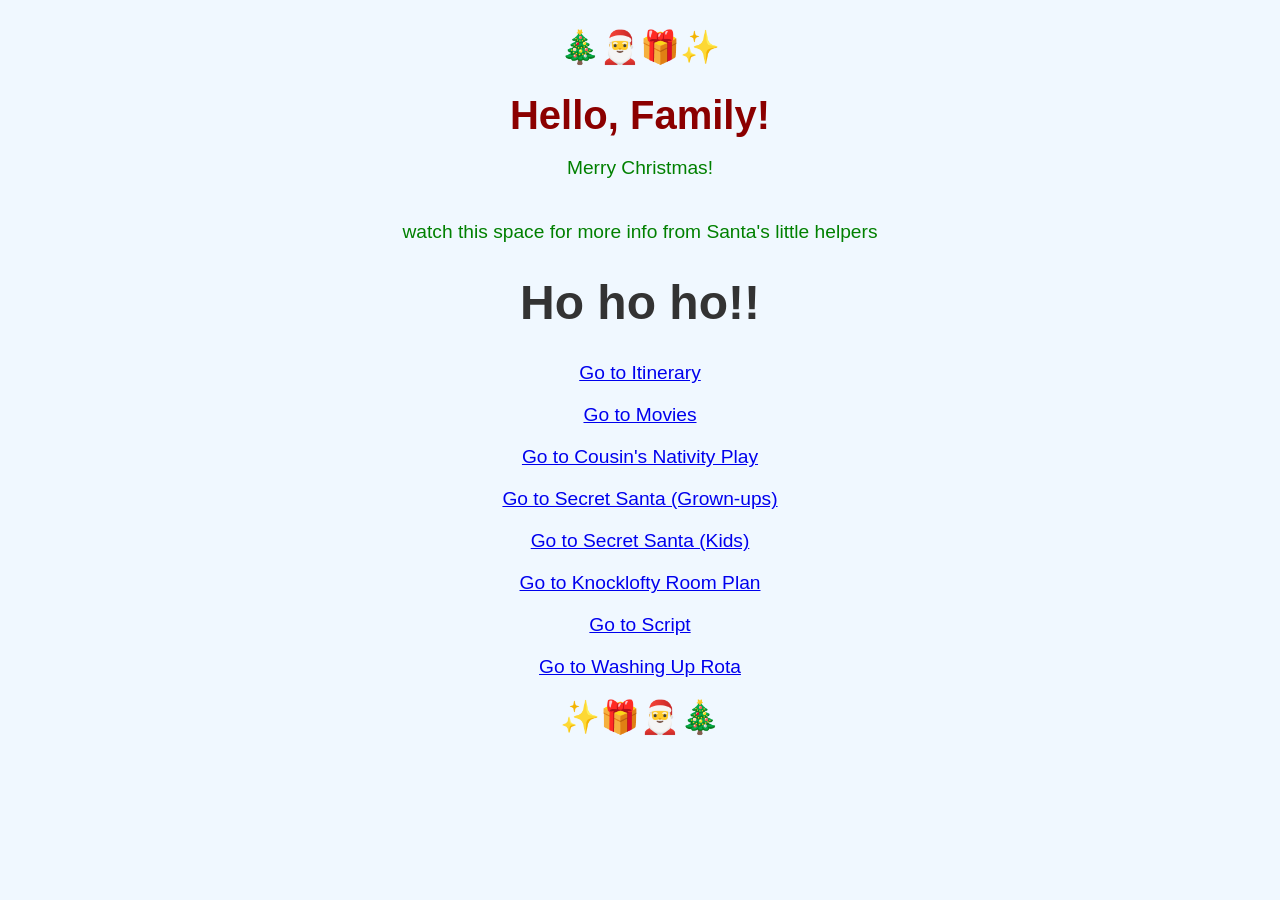
<file: index.html>
<!DOCTYPE html>
<html lang="en">
<head>
    <meta charset="UTF-8">
    <meta http-equiv="X-UA-Compatible" content="IE=edge">
    <meta name="viewport" content="width=device-width, initial-scale=1.0">
    <title>Merry Christmas!</title>
    <link rel="stylesheet" href="styles.css">
</head>
<body>
    <h1>Hello, Family!</h1>
    <p>Merry Christmas!</p>
    <p><br>watch this space for more info from Santa's little helpers</p>
    <h1>Ho ho ho!!</h1>
    <p><a href="itinerary.html">Go to Itinerary</a></p>
    <p><a href="Movies.html">Go to Movies</a></p>
    <p><a href="Cousins_Nativity_Play.html">Go to Cousin's Nativity Play</a></p>
    <p><a href="secret.html">Go to Secret Santa (Grown-ups)</a></p>
    <p><a href="secret-kids.html">Go to Secret Santa (Kids)</a></p>
    <p><a href="knocklofty.html">Go to Knocklofty Room Plan</a></p>
    <p><a href="script.html">Go to Script</a></p>
    <p><a href="washingup.html">Go to Washing Up Rota</a></p>
</body>
</html>
</file>
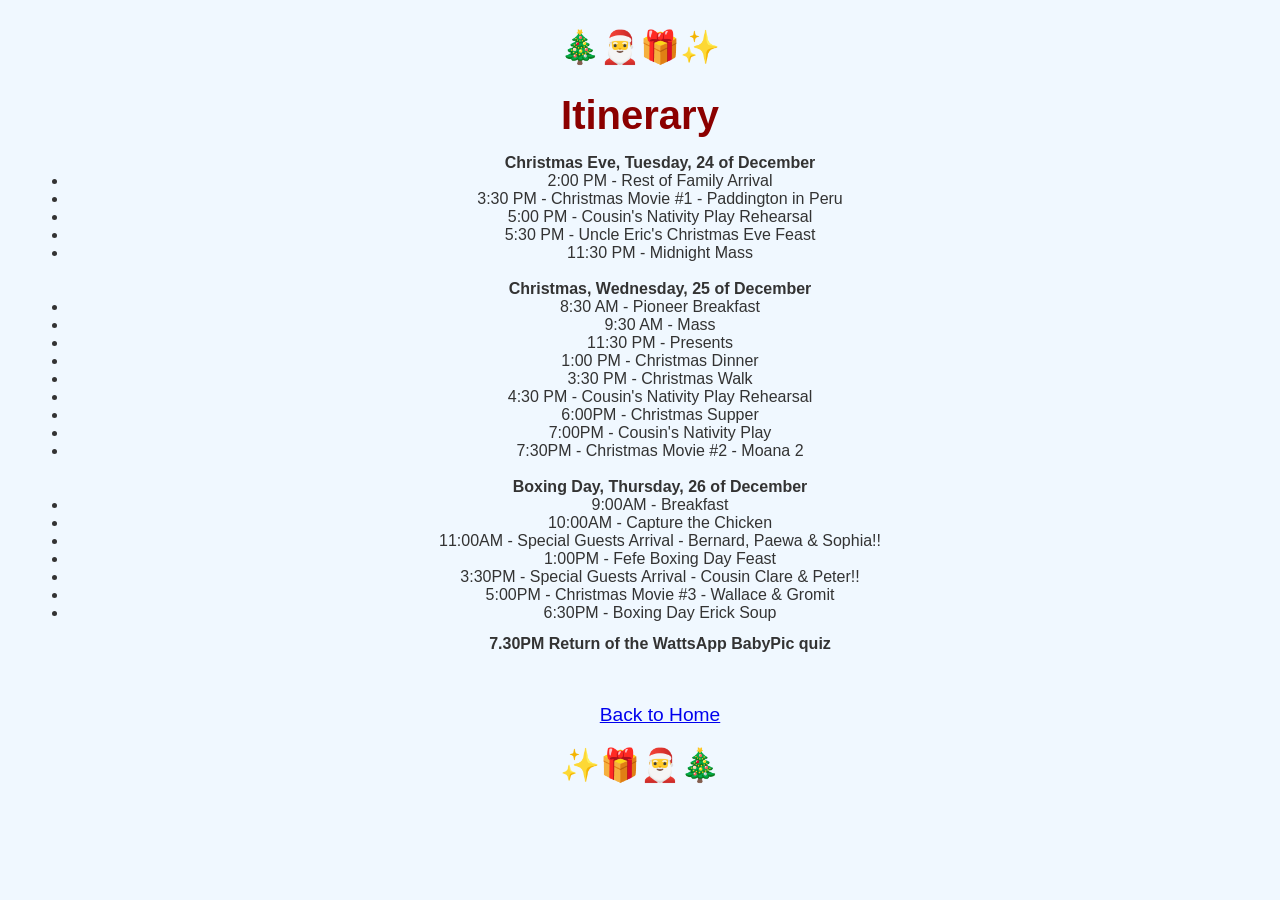
<file: itinerary.html>
<!DOCTYPE html>
<!DOCTYPE html>
<html lang="en">
<head>
    <meta charset="UTF-8">
    <meta http-equiv="X-UA-Compatible" content="IE=edge">
    <meta name="viewport" content="width=device-width, initial-scale=1.0">
    <title>Itinerary</title>
    <link rel="stylesheet" href="styles.css">
</head>

<body>
    <h1>Itinerary</h1>
    <ul>
        <strong> Christmas Eve, Tuesday, 24 of December</strong>
        <li>2:00 PM - Rest of Family Arrival </li>
        <li>3:30 PM - Christmas Movie #1 - Paddington in Peru </li>
        <li>5:00 PM - Cousin's Nativity Play Rehearsal </li>  
        <li>5:30 PM - Uncle Eric's Christmas Eve Feast </li> 
        <li>11:30 PM - Midnight Mass </li>  
    <br>
        <strong>Christmas, Wednesday, 25 of December</strong>
        <li>8:30 AM - Pioneer Breakfast </li>
         <li>9:30 AM - Mass </li>
         <li>11:30 PM - Presents </li>
         <li>1:00 PM - Christmas Dinner </li>
          <li>3:30 PM - Christmas Walk </li>
         <li>4:30 PM - Cousin's Nativity Play Rehearsal </li>
         <li> 6:00PM - Christmas Supper </li>
        <li> 7:00PM - Cousin's Nativity Play </li>
        <li> 7:30PM - Christmas Movie #2 - Moana 2</li>
        <br>
        <strong>Boxing Day, Thursday, 26 of December</strong>
        <li> 9:00AM - Breakfast</li>
        <li> 10:00AM - Capture the Chicken</li>
        <li> 11:00AM - Special Guests Arrival - Bernard, Paewa & Sophia!!</li>
        <li> 1:00PM - Fefe Boxing Day Feast</li>
        <li> 3:30PM - Special Guests Arrival - Cousin Clare & Peter!!</li>
        <li> 5:00PM - Christmas Movie #3 - Wallace & Gromit</li>
        <li> 6:30PM - Boxing Day Erick Soup</li>
        <h2> 7.30PM Return of the WattsApp BabyPic quiz</h2>
        <br>
        
        
    
    
    <p><a href="index.html">Back to Home</a></p>
</body>

</html>
</file>
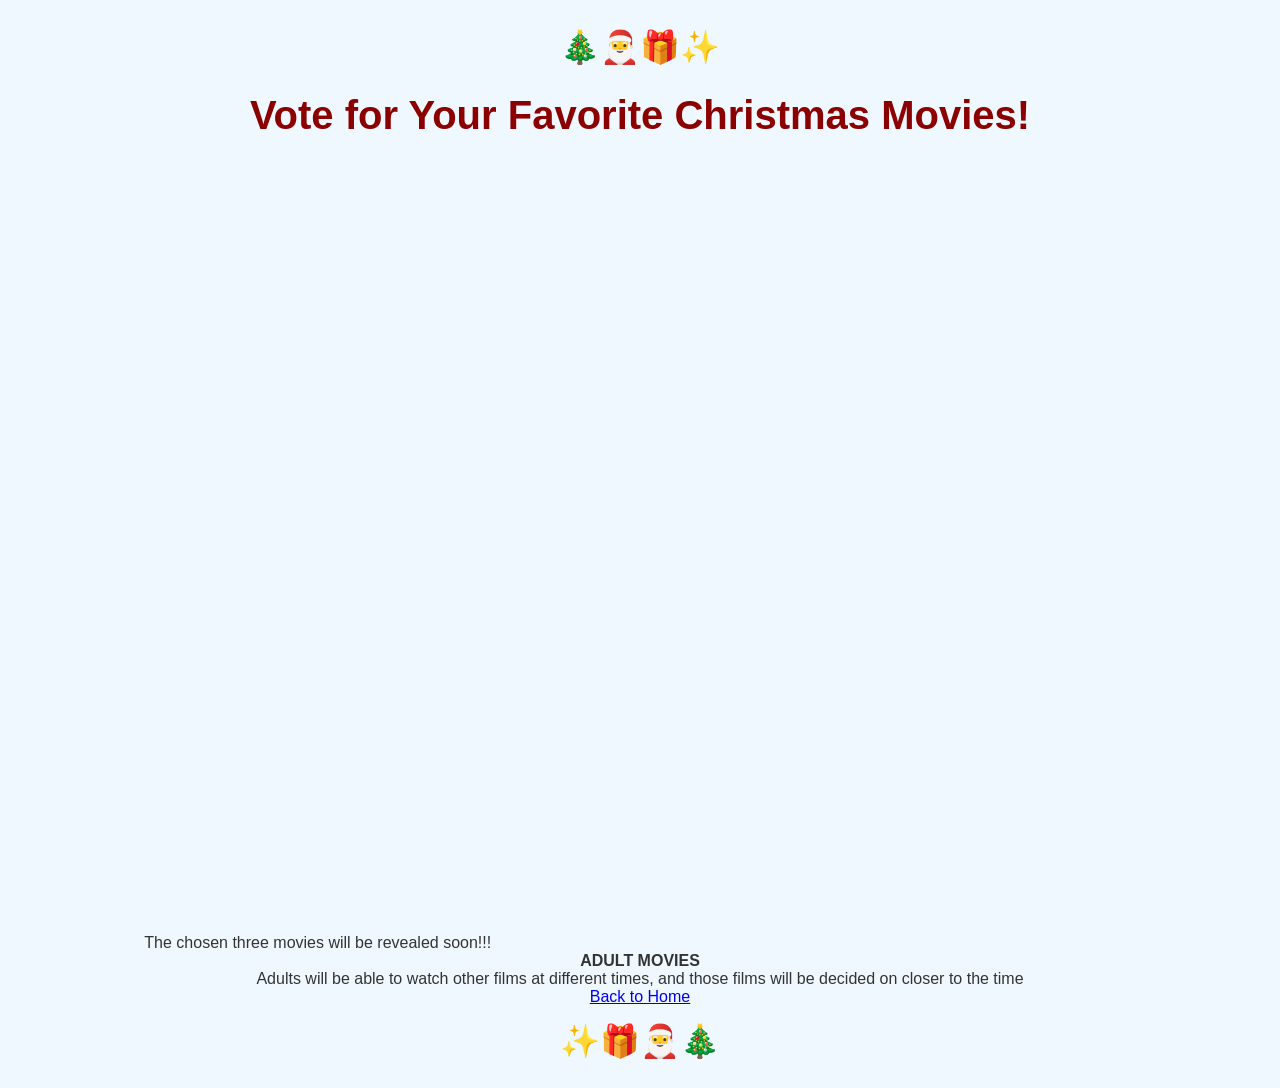
<file: Movies.html>
<title>Movies!!</title>
<link rel="stylesheet" href="styles.css">
<!DOCTYPE html>
<html lang="en">

<head>
    <meta charset="UTF-8">
    <meta name="viewport" content="width=device-width, initial-scale=1.0">
    <title>Favorite Christmas Movies</title>
</head>

<body>
    <form id="movieForm">
        <!DOCTYPE html>
        <html lang="en">

        <head>
            <meta charset="UTF-8">
            <meta name="viewport" content="width=device-width, initial-scale=1.0">
            <title>Christmas Movie Poll</title>
        </head>

        <body>
            <h1>Vote for Your Favorite Christmas Movies!</h1>
            The chosen three movies will be revealed soon!!!

            <!-- Embed Google Form using iframe -->
            <iframe <iframe
                src=https://docs.google.com/forms/d/e/1FAIpQLSeU9WNY20vGIbYF6wXo5lstISHMnAFobbiDJnFjkSpQZCdZ2Q/viewform?embedded=true
                width="640" height="800" frameborder="0" marginheight="0" marginwidth="0">Loading…</iframe>
        </body>

        </html>

        <br>
        <strong>ADULT MOVIES</strong>
        <br>
        Adults will be able to watch other films at different times, and those films will be decided on closer to the
        time
        <div style="text-align: center;">
            <a href=index.html>Back to Home</a>
        </div>
</file>
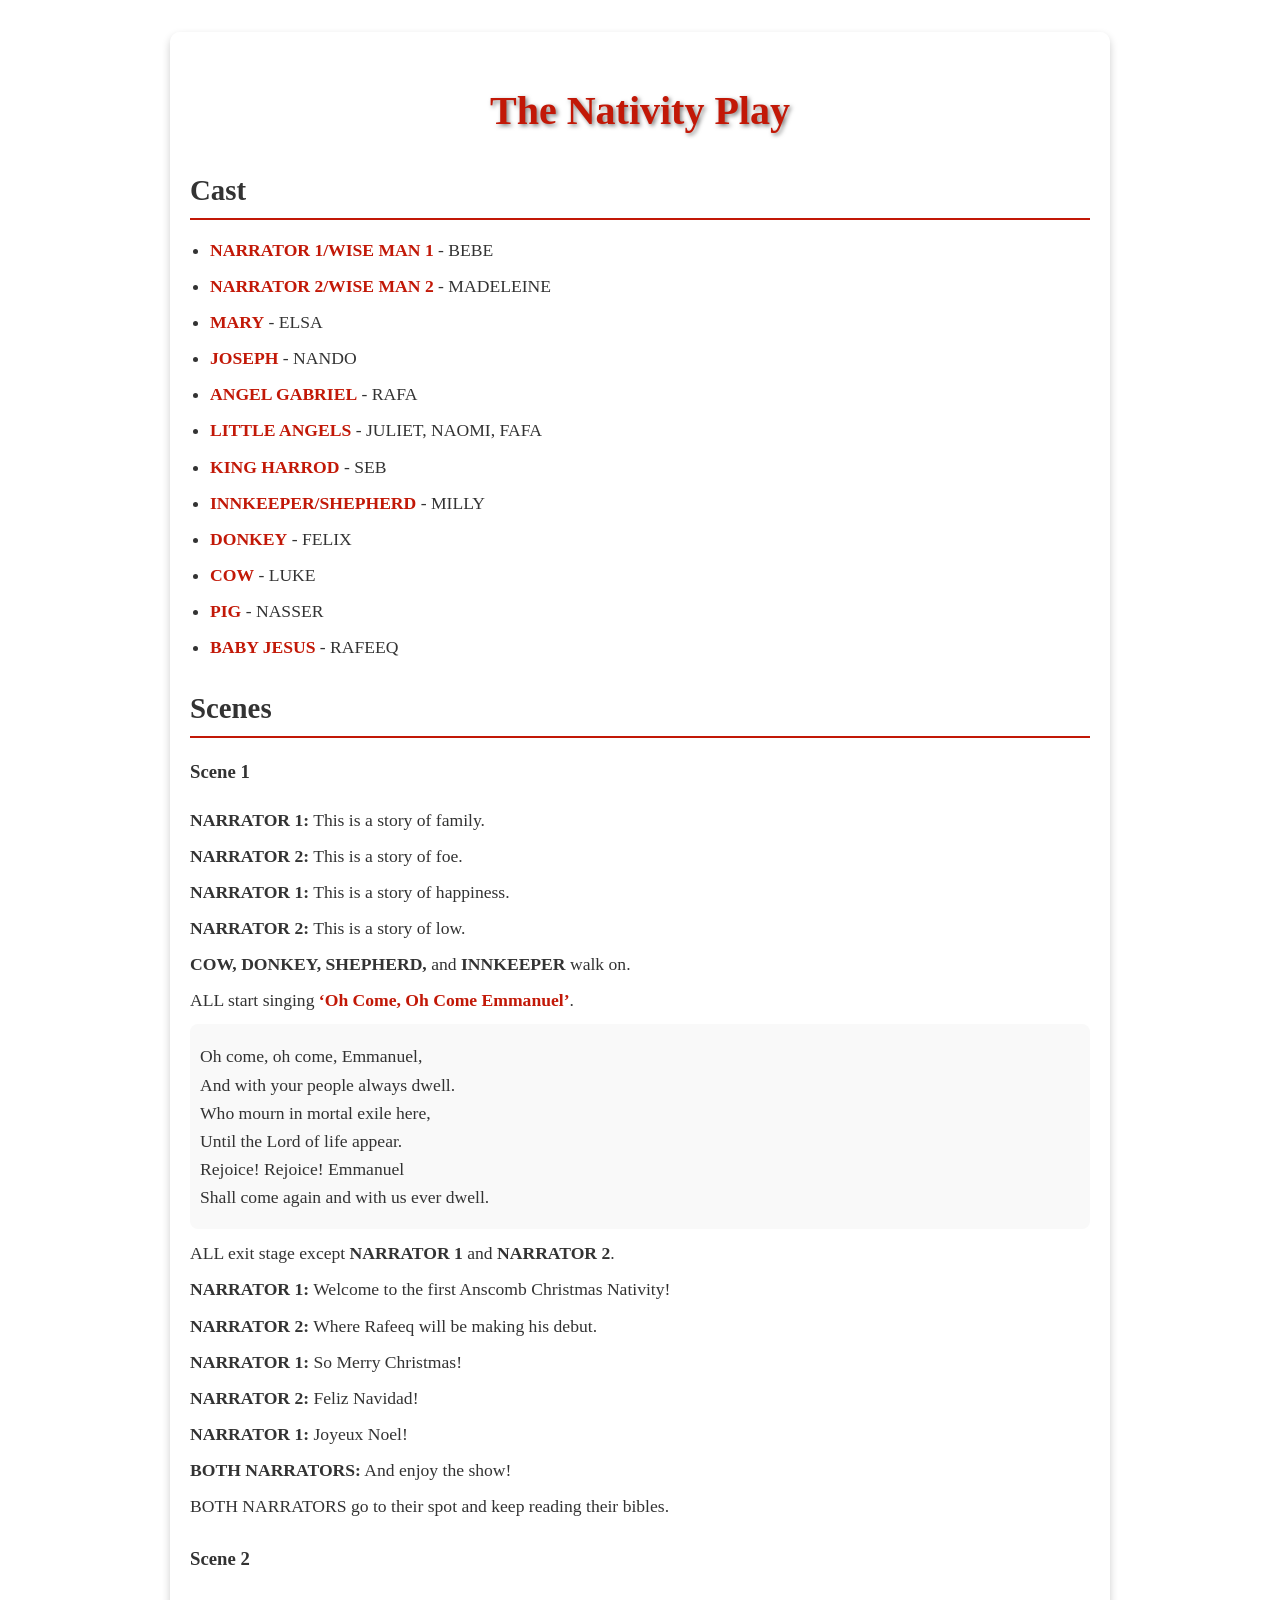
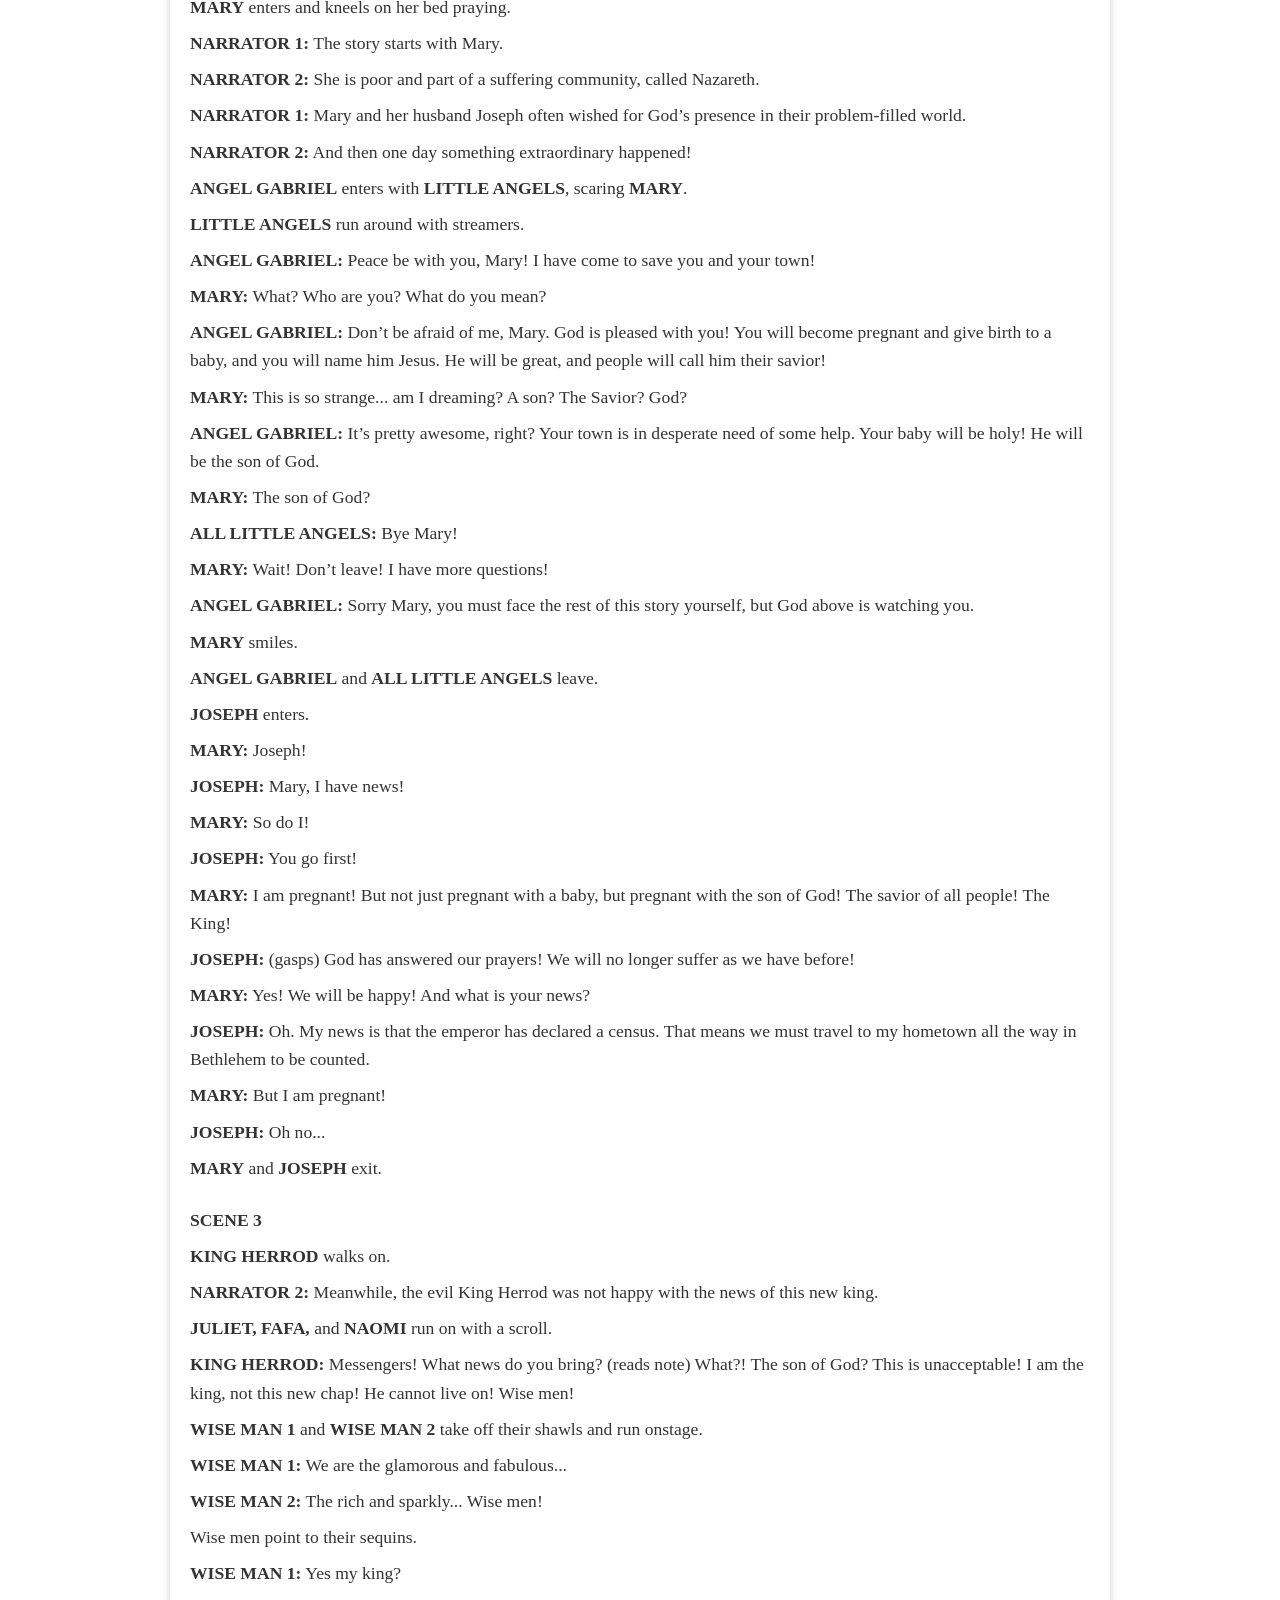
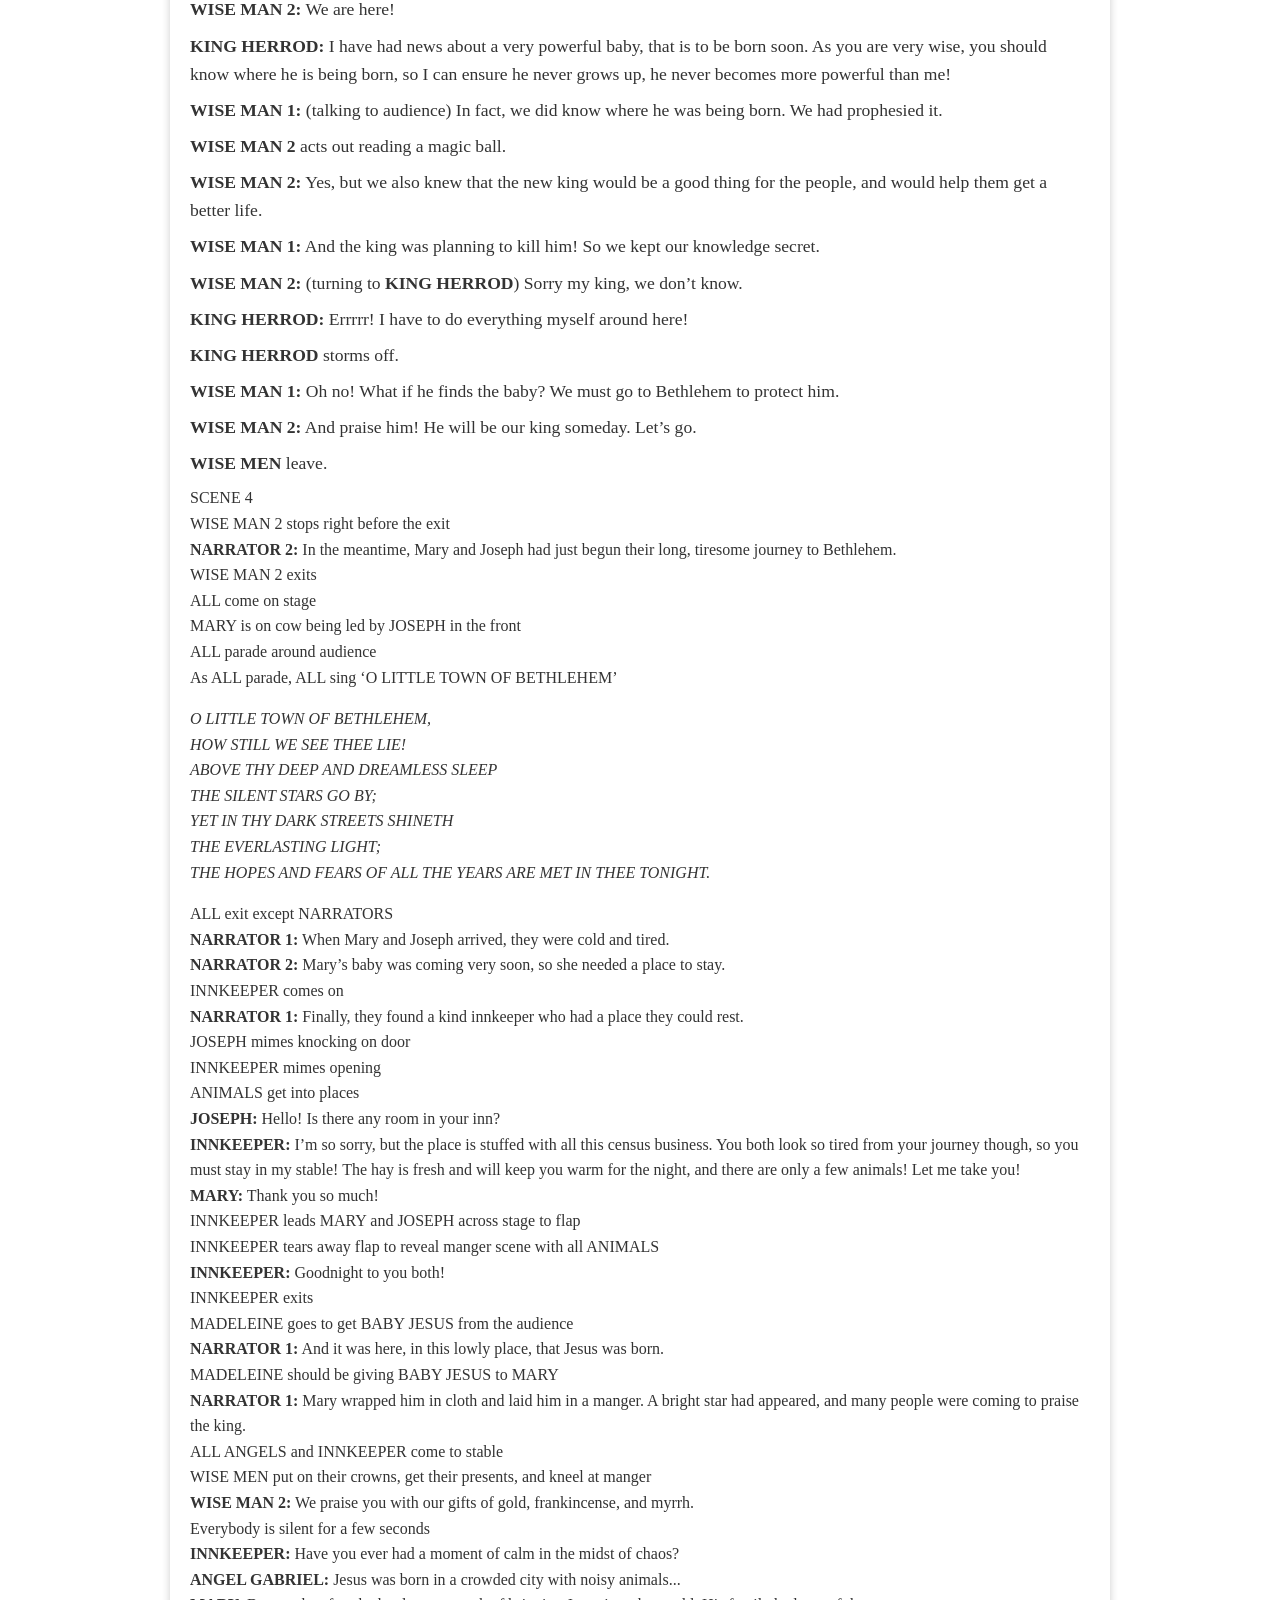
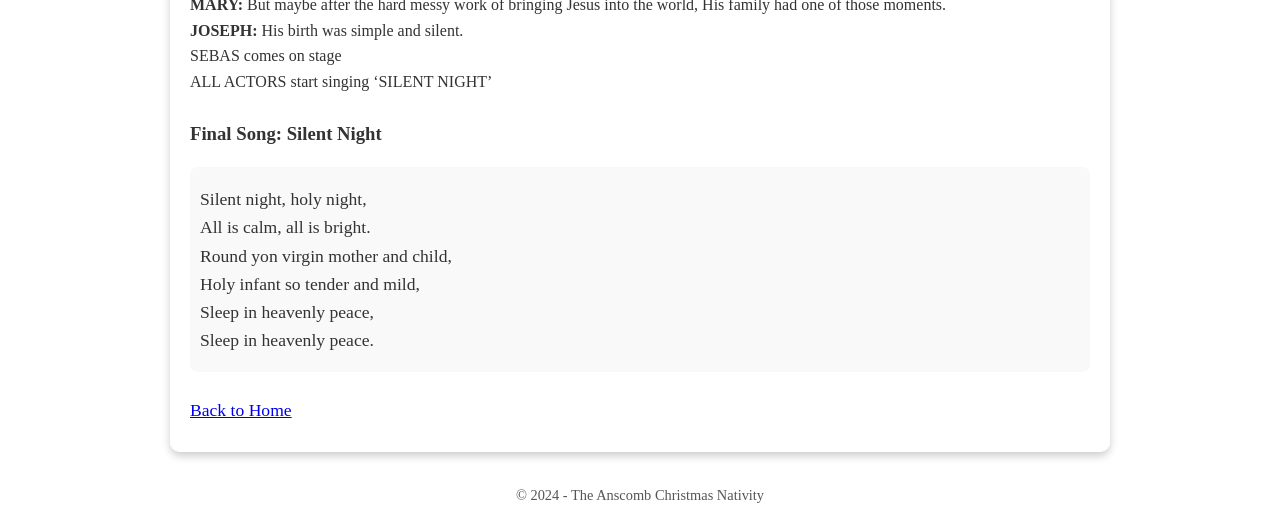
<file: script.html>
<!DOCTYPE html>
<html lang="en">
<head>
  <meta charset="UTF-8">
  <meta name="viewport" content="width=device-width, initial-scale=1.0">
  <title>The Nativity Play</title>
  <style>
    /* General Styles */
    body {
      font-family: 'Georgia', serif;
      margin: 0;
      padding: 0;
      background: url('https://images.unsplash.com/photo-1576765607926-c8f46e1d5378?crop=entropy&cs=tinysrgb&fit=max&fm=jpg&q=80&w=1200') no-repeat center center fixed;
      background-size: cover;
      color: #333;
      line-height: 1.6;
    }

    .container {
      max-width: 900px;
      margin: 2rem auto;
      background: rgba(255, 255, 255, 0.9);
      padding: 20px;
      border-radius: 10px;
      box-shadow: 0 4px 8px rgba(0, 0, 0, 0.2);
    }

    h1 {
      text-align: center;
      font-size: 2.5rem;
      margin-bottom: 1rem;
      color: #c21807;
      text-shadow: 2px 2px 4px rgba(0, 0, 0, 0.5);
    }

    h2 {
      font-size: 1.8rem;
      margin-bottom: 0.5rem;
      color: #333;
      border-bottom: 2px solid #c21807;
      padding-bottom: 0.3rem;
    }

    .section {
      margin: 1.5rem 0;
    }

    p, li {
      font-size: 1.1rem;
      margin: 0.5rem 0;
    }

    ul {
      list-style-type: disc;
      padding-left: 20px;
    }

    .song {
      font-style: italic;
      margin: 1rem 0;
    }

    .song-lyrics {
      background: #f9f9f9;
      padding: 10px;
      border-radius: 8px;
      margin: 10px 0;
    }

    .highlight {
      font-weight: bold;
      color: #c21807;
    }

    footer {
      text-align: center;
      margin-top: 2rem;
      font-size: 0.9rem;
      color: #555;
    }
  </style>
</head>
<body>
  <div class="container">
    <h1>The Nativity Play</h1>

    <!-- Cast Section -->
    <div class="section">
      <h2>Cast</h2>
      <ul>
        <li><span class="highlight">NARRATOR 1/WISE MAN 1</span> - BEBE</li>
        <li><span class="highlight">NARRATOR 2/WISE MAN 2</span> - MADELEINE</li>
        <li><span class="highlight">MARY</span> - ELSA</li>
        <li><span class="highlight">JOSEPH</span> - NANDO</li>
        <li><span class="highlight">ANGEL GABRIEL</span> - RAFA</li>
        <li><span class="highlight">LITTLE ANGELS</span> - JULIET, NAOMI, FAFA</li>
        <li><span class="highlight">KING HARROD</span> - SEB</li>
        <li><span class="highlight">INNKEEPER/SHEPHERD</span> - MILLY</li>
        <li><span class="highlight">DONKEY</span> - FELIX</li>
        <li><span class="highlight">COW</span> - LUKE</li>
        <li><span class="highlight">PIG</span> - NASSER</li>
        <li><span class="highlight">BABY JESUS</span> - RAFEEQ</li>
      </ul>
    </div>

    <!-- Scenes Section -->
    <div class="section">
      <h2>Scenes</h2>

      <!-- Scene 1 -->
      <h3>Scene 1</h3>
      <p><strong>NARRATOR 1:</strong> This is a story of family.</p>
      <p><strong>NARRATOR 2:</strong> This is a story of foe.</p>
      <p><strong>NARRATOR 1:</strong> This is a story of happiness.</p>
      <p><strong>NARRATOR 2:</strong> This is a story of low.</p>
      <p><strong>COW, DONKEY, SHEPHERD,</strong> and <strong>INNKEEPER</strong> walk on.</p>
      <p>ALL start singing <span class="highlight">‘Oh Come, Oh Come Emmanuel’</span>.</p>

      <div class="song-lyrics">
        <p>Oh come, oh come, Emmanuel,<br>
        And with your people always dwell.<br>
        Who mourn in mortal exile here,<br>
        Until the Lord of life appear.<br>
        Rejoice! Rejoice! Emmanuel<br>
        Shall come again and with us ever dwell.</p>
      </div>
      <p>ALL exit stage except <strong>NARRATOR 1</strong> and <strong>NARRATOR 2</strong>.</p>
      <p><strong>NARRATOR 1:</strong> Welcome to the first Anscomb Christmas Nativity!</p>
      <p><strong>NARRATOR 2:</strong> Where Rafeeq will be making his debut.</p>
      <p><strong>NARRATOR 1:</strong> So Merry Christmas!</p>
        <p><strong>NARRATOR 2:</strong> Feliz Navidad!</p>
        <p><strong>NARRATOR 1:</strong> Joyeux Noel!</p>
        <p><strong>BOTH NARRATORS:</strong> And enjoy the show!</p>
        <p>BOTH NARRATORS go to their spot and keep reading their bibles.</p>
    </div>

    <!-- Scene 2 -->
    <div class="section">
      <h3>Scene 2</h3>
      <p><strong>MARY</strong> enters and kneels on her bed praying.</p>
 <p><strong>NARRATOR 1:</strong> The story starts with Mary.</p>
        <p><strong>NARRATOR 2:</strong> She is poor and part of a suffering community, called Nazareth.</p>
        <p><strong>NARRATOR 1:</strong> Mary and her husband Joseph often wished for God’s presence in their problem-filled world.</p>
        <p><strong>NARRATOR 2:</strong> And then one day something extraordinary happened!</p>
        <p><strong>ANGEL GABRIEL</strong> enters with <strong>LITTLE ANGELS</strong>, scaring <strong>MARY</strong>.</p>
        <p><strong>LITTLE ANGELS</strong> run around with streamers.</p>
        <p><strong>ANGEL GABRIEL:</strong> Peace be with you, Mary! I have come to save you and your town!</p>
        <p><strong>MARY:</strong> What? Who are you? What do you mean?</p>
        <p><strong>ANGEL GABRIEL:</strong> Don’t be afraid of me, Mary. God is pleased with you! You will become pregnant and give birth to a baby, and you will name him Jesus. He will be great, and people will call him their savior!</p>
        <p><strong>MARY:</strong> This is so strange... am I dreaming? A son? The Savior? God?</p>
        <p><strong>ANGEL GABRIEL:</strong> It’s pretty awesome, right? Your town is in desperate need of some help. Your baby will be holy! He will be the son of God.</p>
        <p><strong>MARY:</strong> The son of God?</p>
        <p><strong>ALL LITTLE ANGELS:</strong> Bye Mary!</p>
        <p><strong>MARY:</strong> Wait! Don’t leave! I have more questions!</p>
        <p><strong>ANGEL GABRIEL:</strong> Sorry Mary, you must face the rest of this story yourself, but God above is watching you.</p>
        <p><strong>MARY</strong> smiles.</p>
        <p><strong>ANGEL GABRIEL</strong> and <strong>ALL LITTLE ANGELS</strong> leave.</p>
        <p><strong>JOSEPH</strong> enters.</p>
        <p><strong>MARY:</strong> Joseph!</p>
        <p><strong>JOSEPH:</strong> Mary, I have news!</p>
        <p><strong>MARY:</strong> So do I!</p>
        <p><strong>JOSEPH:</strong> You go first!</p>
        <p><strong>MARY:</strong> I am pregnant! But not just pregnant with a baby, but pregnant with the son of God! The savior of all people! The King!</p>
        <p><strong>JOSEPH:</strong> (gasps) God has answered our prayers! We will no longer suffer as we have before!</p>
        <p><strong>MARY:</strong> Yes! We will be happy! And what is your news?</p>
        <p><strong>JOSEPH:</strong> Oh. My news is that the emperor has declared a census. That means we must travel to my hometown all the way in Bethlehem to be counted.</p>
        <p><strong>MARY:</strong> But I am pregnant!</p>
        <p><strong>JOSEPH:</strong> Oh no...</p>
        <p><strong>MARY</strong> and <strong>JOSEPH</strong> exit.</p>
    </div>

<p><strong>SCENE 3</strong></p>

<p><strong>KING HERROD</strong> walks on.</p>
        <p><strong>NARRATOR 2:</strong> Meanwhile, the evil King Herrod was not happy with the news of this new king.</p>
        <p><strong>JULIET, FAFA,</strong> and <strong>NAOMI</strong> run on with a scroll.</p>
        <p><strong>KING HERROD:</strong> Messengers! What news do you bring? (reads note) What?! The son of God? This is unacceptable! I am the king, not this new chap! He cannot live on! Wise men!</p>
        <p><strong>WISE MAN 1</strong> and <strong>WISE MAN 2</strong> take off their shawls and run onstage.</p>
        <p><strong>WISE MAN 1:</strong> We are the glamorous and fabulous...</p>
        <p><strong>WISE MAN 2:</strong> The rich and sparkly... Wise men!</p>
        <p>Wise men point to their sequins.</p>
        <p><strong>WISE MAN 1:</strong> Yes my king?</p>
        <p><strong>WISE MAN 2:</strong> We are here!</p>
        <p><strong>KING HERROD:</strong> I have had news about a very powerful baby, that is to be born soon. As you are very wise, you should know where he is being born, so I can ensure he never grows up, he never becomes more powerful than me!</p>
        <p><strong>WISE MAN 1:</strong> (talking to audience) In fact, we did know where he was being born. We had prophesied it.</p>
        <p><strong>WISE MAN 2</strong> acts out reading a magic ball.</p>
        <p><strong>WISE MAN 2:</strong> Yes, but we also knew that the new king would be a good thing for the people, and would help them get a better life.</p>
        <p><strong>WISE MAN 1:</strong> And the king was planning to kill him! So we kept our knowledge secret.</p>
        <p><strong>WISE MAN 2:</strong> (turning to <strong>KING HERROD</strong>) Sorry my king, we don’t know.</p>
        <p><strong>KING HERROD:</strong> Errrrr! I have to do everything myself around here!</p>
        <p><strong>KING HERROD</strong> storms off.</p>
        <p><strong>WISE MAN 1:</strong> Oh no! What if he finds the baby? We must go to Bethlehem to protect him.</p>
        <p><strong>WISE MAN 2:</strong> And praise him! He will be our king someday. Let’s go.</p>
        <p><strong>WISE MEN</strong> leave.</p>

  <div class="scene-title">SCENE 4</div>

    <div class="actor">WISE MAN 2 stops right before the exit</div>

    <div class="narrator">
        <strong>NARRATOR 2:</strong> In the meantime, Mary and Joseph had just begun their long, tiresome journey to Bethlehem.
    </div>

    <div class="actor">WISE MAN 2 exits</div>

    <div class="action">ALL come on stage</div>
    <div class="action">MARY is on cow being led by JOSEPH in the front</div>
    <div class="action">ALL parade around audience</div>

    <div class="action">
        As ALL parade, ALL sing ‘O LITTLE TOWN OF BETHLEHEM’
    </div>

    <div class="song">
        O LITTLE TOWN OF BETHLEHEM,<br>
        HOW STILL WE SEE THEE LIE!<br>
        ABOVE THY DEEP AND DREAMLESS SLEEP<br>
        THE SILENT STARS GO BY;<br>
        YET IN THY DARK STREETS SHINETH<br>
        THE EVERLASTING LIGHT;<br>
        THE HOPES AND FEARS OF ALL THE YEARS ARE MET IN THEE TONIGHT.
    </div>

    <div class="action">ALL exit except NARRATORS</div>

    <div class="narrator">
        <strong>NARRATOR 1:</strong> When Mary and Joseph arrived, they were cold and tired.
    </div>

    <div class="narrator">
        <strong>NARRATOR 2:</strong> Mary’s baby was coming very soon, so she needed a place to stay.
    </div>

    <div class="action">INNKEEPER comes on</div>

    <div class="narrator">
        <strong>NARRATOR 1:</strong> Finally, they found a kind innkeeper who had a place they could rest.
    </div>

    <div class="actor">JOSEPH mimes knocking on door</div>
    <div class="actor">INNKEEPER mimes opening</div>
    <div class="action">ANIMALS get into places</div>

    <div class="actor">
        <strong>JOSEPH:</strong> Hello! Is there any room in your inn?
    </div>

    <div class="actor">
        <strong>INNKEEPER:</strong> I’m so sorry, but the place is stuffed with all this census business. You both look so tired from your journey though, so you must stay in my stable! The hay is fresh and will keep you warm for the night, and there are only a few animals! Let me take you!
    </div>

    <div class="actor">
        <strong>MARY:</strong> Thank you so much!
    </div>

    <div class="action">INNKEEPER leads MARY and JOSEPH across stage to flap</div>
    <div class="action">INNKEEPER tears away flap to reveal manger scene with all ANIMALS</div>

    <div class="actor">
        <strong>INNKEEPER:</strong> Goodnight to you both!
    </div>

    <div class="action">INNKEEPER exits</div>
    <div class="action">MADELEINE goes to get BABY JESUS from the audience</div>

    <div class="narrator">
        <strong>NARRATOR 1:</strong> And it was here, in this lowly place, that Jesus was born.
    </div>

    <div class="action">MADELEINE should be giving BABY JESUS to MARY</div>

    <div class="narrator">
        <strong>NARRATOR 1:</strong> Mary wrapped him in cloth and laid him in a manger. A bright star had appeared, and many people were coming to praise the king.
    </div>

    <div class="action">ALL ANGELS and INNKEEPER come to stable</div>
    <div class="action">WISE MEN put on their crowns, get their presents, and kneel at manger</div>

    <div class="actor">
        <strong>WISE MAN 2:</strong> We praise you with our gifts of gold, frankincense, and myrrh.
    </div>

    <div class="action">Everybody is silent for a few seconds</div>

    <div class="actor">
        <strong>INNKEEPER:</strong> Have you ever had a moment of calm in the midst of chaos?
    </div>

    <div class="actor">
        <strong>ANGEL GABRIEL:</strong> Jesus was born in a crowded city with noisy animals...
    </div>

    <div class="actor">
        <strong>MARY:</strong> But maybe after the hard messy work of bringing Jesus into the world, His family had one of those moments.
    </div>

    <div class="actor">
        <strong>JOSEPH:</strong> His birth was simple and silent.
    </div>

    <div class="action">SEBAS comes on stage</div>

    <div class="action">ALL ACTORS start singing ‘SILENT NIGHT’</div>
    <!-- Song Example -->
    <div class="section">
      <h3>Final Song: Silent Night</h3>
      <div class="song-lyrics">
        <p>Silent night, holy night,<br>
        All is calm, all is bright.<br>
        Round yon virgin mother and child,<br>
        Holy infant so tender and mild,<br>
        Sleep in heavenly peace,<br>
        Sleep in heavenly peace.</p>
      </div>
    </div>
    <p><a href="index.html">Back to Home</a></p>
  </div>

  <footer>
    © 2024 - The Anscomb Christmas Nativity
  </footer>
</body>
</html>
</file>
<file: styles.css>
/* Make "Milly & Bebe!!" flash red and green */
@keyframes flashingText {
    0% { color: red; }
    50% { color: green; }
    100% { color: red; }
}

h1:last-of-type {
    font-size: 3em;
    font-weight: bold;
    text-align: center;
    animation: flashingText 1s infinite;
}

h2 {
    font-size: 1em;
    font-weight: bold;
    text-align: center;
    animation: flashingText 1s infinite;
}


/* Add a festive background color */
body {
    background-color: #f0f8ff; /* Light blue for a wintery feel */
    font-family: 'Arial', sans-serif;
    color: #333;
    text-align: center;
    padding: 20px;
}

/* Styling for the main heading */
h1:first-of-type {
    font-size: 2.5em;
    color: darkred;
    margin-bottom: 10px;
}

/* Style for the Christmas message */
p {
    font-size: 1.2em;
    color: #008000; /* Dark green */
    margin-bottom: 20px;
}

/* Add some holiday-themed flair */
body::before {
    content: "🎄🎅🎁✨";
    display: block;
    font-size: 2em;
    text-align: center;
    margin-bottom: 10px;
}

body::after {
    content: "✨🎁🎅🎄";
    display: block;
    font-size: 2em;
    text-align: center;
    margin-top: 10px;
}


/* Make "Movies!!" flash red and green */
@keyframes flashingText {
    0% {
        color: red;
    }

    50% {
        color: green;
    }

    100% {
        color: red;
    }
</file>
